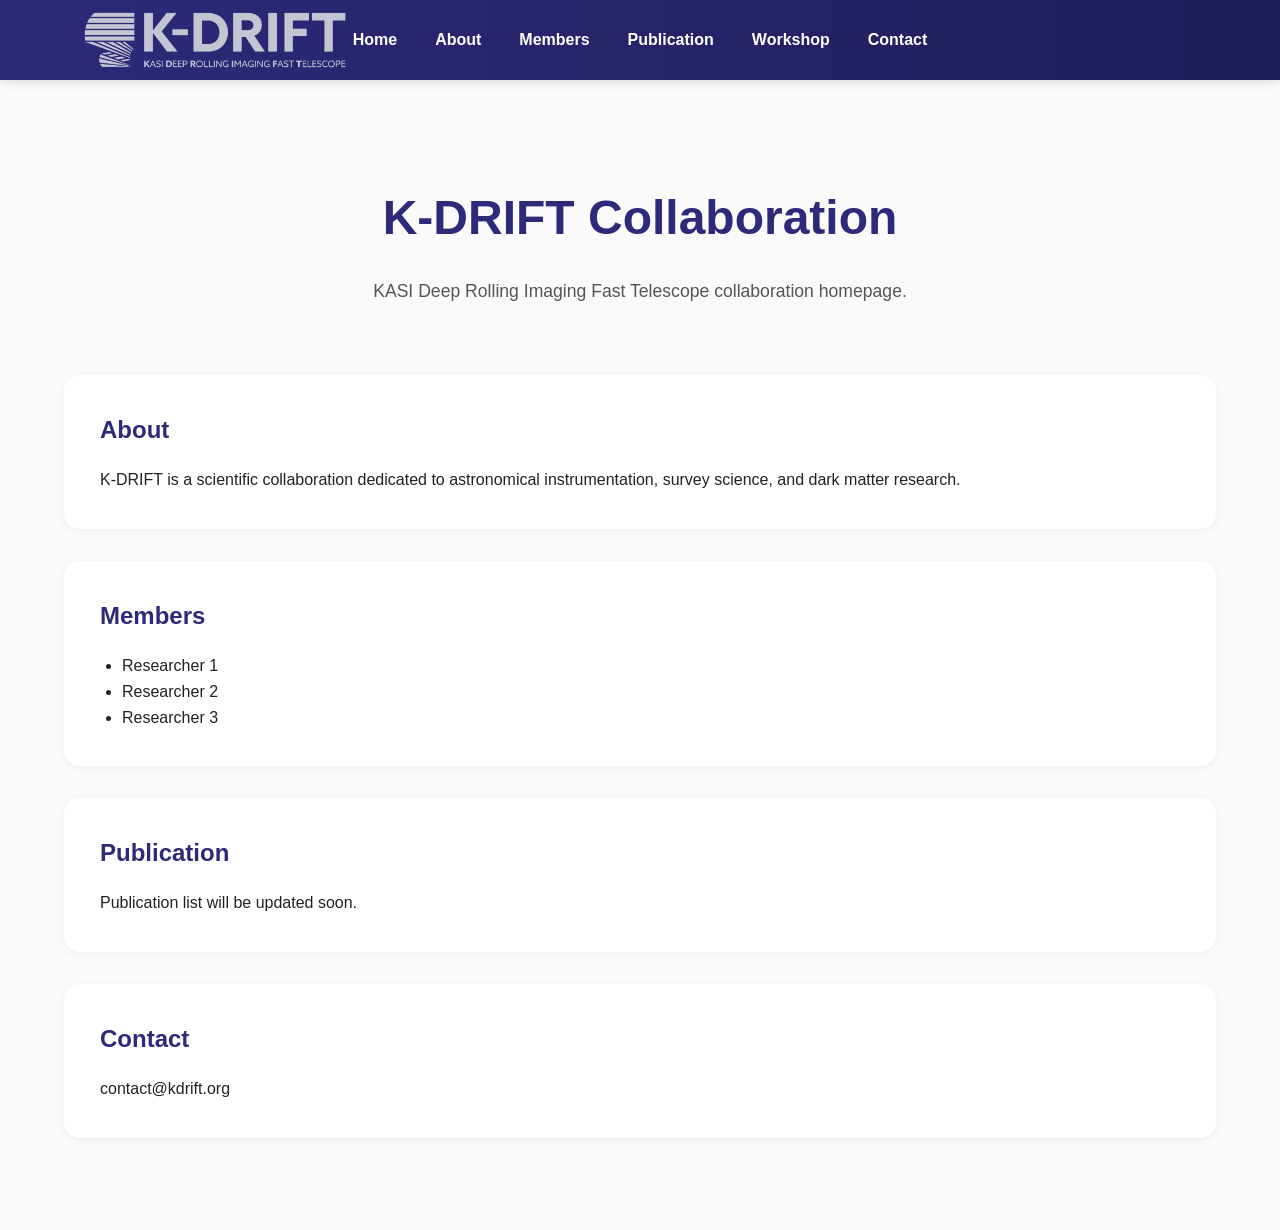
<file: index.html>
<!DOCTYPE html>
<html lang="en">
<head>
  <meta charset="UTF-8">
  <meta name="viewport" content="width=device-width, initial-scale=1.0">
  <title>K-DRIFT</title>
  <link rel="stylesheet" href="style.css">
</head>

<body>

  <div id="header-placeholder"></div>

  <main>
    <section class="hero">
      <h2>K-DRIFT Collaboration</h2>
      <p>
        KASI Deep Rolling Imaging Fast Telescope collaboration homepage.
      </p>
    </section>

    <section class="content-card" id="about">
      <h3>About</h3>
      <p>
        K-DRIFT is a scientific collaboration dedicated to astronomical
        instrumentation, survey science, and dark matter research.
      </p>
    </section>

    <section class="content-card" id="members">
      <h3>Members</h3>
      <ul>
        <li>Researcher 1</li>
        <li>Researcher 2</li>
        <li>Researcher 3</li>
      </ul>
    </section>

    <section class="content-card" id="Publication">
      <h3>Publication</h3>
      <p>
        Publication list will be updated soon.
      </p>
    </section>

    <section class="content-card" id="contact">
      <h3>Contact</h3>
      <p>contact@kdrift.org</p>
    </section>
  </main>

  <script src="loadHeader.js"></script>

</body>
</html>
</file>
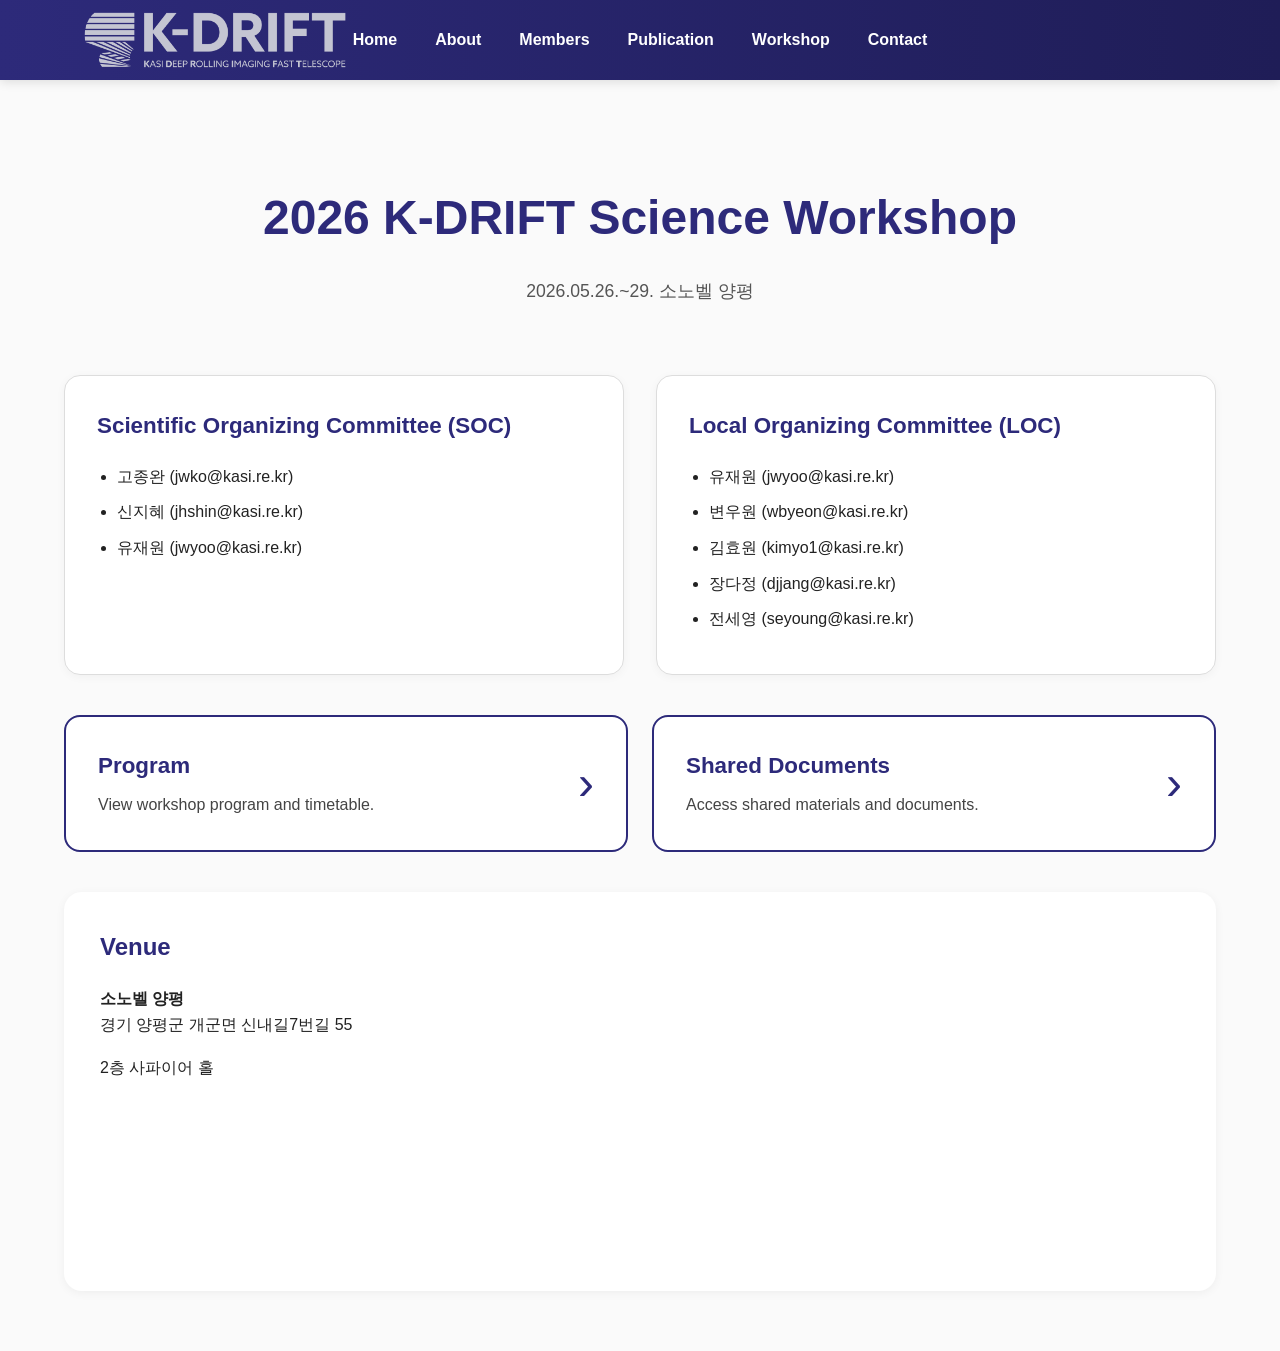
<file: workshop.html>
<!DOCTYPE html>
<html lang="en">
<head>
  <meta charset="UTF-8">
  <meta name="viewport" content="width=device-width, initial-scale=1.0">
  <title>2026 K-DRIFT Science Workshop</title>
  <link rel="stylesheet" href="style.css">
</head>

<body>

  <div id="header-placeholder"></div>

  <main>
    <section class="hero">
      <h2>2026 K-DRIFT Science Workshop</h2>
      <p>2026.05.26.~29. 소노벨 양평</p>
    </section>

    <section class="committee-grid">
      <div class="committee-card">
        <h3>Scientific Organizing Committee (SOC)</h3>
        <ul>
          <li>고종완 (jwko@kasi.re.kr)</li>
          <li>신지혜 (jhshin@kasi.re.kr)</li>
          <li>유재원 (jwyoo@kasi.re.kr)</li>
        </ul>
      </div>

      <div class="committee-card">
        <h3>Local Organizing Committee (LOC)</h3>
        <ul>
          <li>유재원 (jwyoo@kasi.re.kr)</li>
          <li>변우원 (wbyeon@kasi.re.kr)</li>
          <li>김효원 (kimyo1@kasi.re.kr)</li>
          <li>장다정 (djjang@kasi.re.kr)</li>
          <li>전세영 (seyoung@kasi.re.kr)</li>
        </ul>
      </div>
    </section>

    <section class="link-grid">
      <a href="https://docs.google.com/spreadsheets/d/1WoZkvUkRFnsQOBfDu8A6Ppbqbe-ZxTikBOG3Qm6kVWE/edit?gid=126284729#gid=126284729" target="_blank" class="info-link">
        <div>
          <h3>Program</h3>
          <p>View workshop program and timetable.</p>
        </div>
        <span>›</span>
      </a>

      <a href="https://example.com" target="_blank" class="info-link">
        <div>
          <h3>Shared Documents</h3>
          <p>Access shared materials and documents.</p>
        </div>
        <span>›</span>
      </a>
    </section>

    <section class="venue-section" id="venue">
      <div class="venue-info">
        <h3>Venue</h3>

        <p>
          <strong>소노벨 양평</strong><br>
          경기 양평군 개군면 신내길7번길 55
        </p>

        <p>
          2층 사파이어 홀
        </p>
      </div>

      <div class="venue-map">
        <iframe
          src="https://www.google.com/maps?q=Daemyung+Resort+Yangpyeong&output=embed"
          width="100%"
          height="320"
          style="border:0;"
          allowfullscreen=""
          loading="lazy">
        </iframe>
      </div>
    </section>
  </main>

  <script src="loadHeader.js"></script>

</body>
</html>
</file>
<file: style.css>
/* ========================================
   RESET
======================================== */

* {
  margin: 0;
  padding: 0;
  box-sizing: border-box;
}

html {
  scroll-behavior: smooth;
}

/* ========================================
   BODY
======================================== */

body {
  font-family: Arial, Helvetica, sans-serif;
  background: #fafafa;
  color: #222;
  line-height: 1.6;
}

/* ========================================
   NAVIGATION
======================================== */

.main-nav {
  position: fixed;

  top: 0;
  left: 0;

  width: 100%;

  z-index: 9999;

  background: linear-gradient(
    90deg,
    #2d2a7a,
    #1f1d57
  );

  display: flex;
  justify-content: center;
  align-items: center;

  min-height: 80px;

  padding: 10px 56px;

  box-shadow: 0 2px 10px rgba(0,0,0,0.12);
}

/* ========================================
   LOGO
======================================== */

.nav-logo {
  position: absolute;

  left: 40px;
  top: 50%;

  transform: translateY(-50%);

  line-height: 0;
}

.nav-logo img {
  height: 350px;
  width: auto;
  display: block;
}

/* ========================================
   NAV LINKS
======================================== */

.nav-links {
  display: flex;

  align-items: center;

  gap: 38px;
}

.nav-links > a,
.dropbtn {
  color: white;

  font-weight: 700;

  text-decoration: none;

  cursor: pointer;

  font-size: 1rem;

  transition: 0.2s;
}

.nav-links > a:hover,
.dropdown:hover .dropbtn {
  opacity: 0.7;
}
.nav-logo a {
  display: inline-block;
  line-height: 0;
}
/* ========================================
   DROPDOWN
======================================== */

.dropdown {
  position: relative;

  display: inline-block;
}

.dropbtn {
  cursor: default;
}

.dropdown-content {
  display: none;

  position: absolute;

  top: 100%;

  left: 50%;

  transform: translateX(-50%);

  min-width: 140px;

  background: white;

  border-radius: 10px;

  box-shadow: 0 8px 20px rgba(0,0,0,0.14);

  overflow: hidden;

  z-index: 2000;
}

.dropdown-content a {
  display: block;

  padding: 12px 20px;

  text-align: center;

  text-decoration: none;

  color: #2d2a7a;

  font-weight: 700;

  white-space: nowrap;
}

.dropdown-content a:hover {
  background: #f4f4fa;
}

.dropdown:hover .dropdown-content {
  display: block;
}

/* ========================================
   MAIN
======================================== */

main {
  max-width: 1200px;

  margin: 0 auto;

  padding: 180px 24px 60px;
}

/* ========================================
   HERO
======================================== */

.hero {
  text-align: center;

  margin-bottom: 70px;
}

.hero h2 {
  font-size: 3rem;

  color: #2d2a7a;

  margin-bottom: 20px;
}

.hero p {
  max-width: 760px;

  margin: 0 auto;

  font-size: 1.1rem;

  color: #555;
}

/* ========================================
   CONTENT CARD
======================================== */

.content-card {
  background: white;

  border-radius: 16px;

  padding: 36px;

  margin-bottom: 32px;

  box-shadow: 0 2px 10px rgba(0,0,0,0.05);
}

.content-card h3 {
  color: #2d2a7a;

  margin-bottom: 18px;

  font-size: 1.5rem;
}

.content-card ul {
  padding-left: 22px;
}

/* ========================================
   COMMITTEE
======================================== */

.committee-grid {
  display: grid;

  grid-template-columns: 1fr 1fr;

  gap: 32px;

  margin-bottom: 40px;
}

.committee-card {
  background: white;

  border: 1px solid #ddd;

  border-radius: 16px;

  padding: 32px;

  box-shadow: 0 2px 10px rgba(0,0,0,0.04);
}

.committee-card h3 {
  color: #2d2a7a;

  margin-bottom: 20px;

  font-size: 1.4rem;
}

.committee-card ul {
  padding-left: 20px;
}

.committee-card li {
  margin-bottom: 10px;
}

/* ========================================
   LINKS
======================================== */

.link-grid {
  display: grid;

  grid-template-columns: 1fr 1fr;

  gap: 24px;

  margin-bottom: 40px;
}

.info-link {
  background: white;

  border: 2px solid #2d2a7a;

  border-radius: 16px;

  padding: 28px 32px;

  text-decoration: none;

  color: inherit;

  display: flex;

  justify-content: space-between;

  align-items: center;

  transition: 0.2s;
}

.info-link:hover {
  transform: translateY(-3px);

  box-shadow: 0 8px 20px rgba(0,0,0,0.08);
}

.info-link h3 {
  color: #2d2a7a;

  margin-bottom: 8px;

  font-size: 1.4rem;
}

.info-link p {
  color: #444;
}

.info-link span {
  font-size: 3rem;

  color: #2d2a7a;
}

/* ========================================
   VENUE
======================================== */

.venue-section {
  background: white;

  border-radius: 18px;

  padding: 36px;

  display: grid;

  grid-template-columns: 1fr 1.5fr;

  gap: 32px;

  box-shadow: 0 2px 10px rgba(0,0,0,0.05);
}

.venue-info h3 {
  color: #2d2a7a;

  margin-bottom: 20px;

  font-size: 1.5rem;
}

.venue-info p {
  margin-bottom: 18px;
}

.venue-map iframe {
  border-radius: 12px;
}


/* ========================================
   RESPONSIVE
======================================== */

@media (max-width: 900px) {

  .main-nav {
    flex-direction: column;

    gap: 16px;

    padding: 16px 24px;
  }

  .nav-logo {
    position: static;

    transform: none;
  }

  .nav-logo img {
    height: 90px;
  }

  .nav-links {
    gap: 20px;

    flex-wrap: wrap;

    justify-content: center;
  }

  main {
    padding-top: 220px;
  }

  .hero h2 {
    font-size: 2.2rem;
  }

  .committee-grid,
  .link-grid,
  .venue-section {
    grid-template-columns: 1fr;
  }

}
</file>
